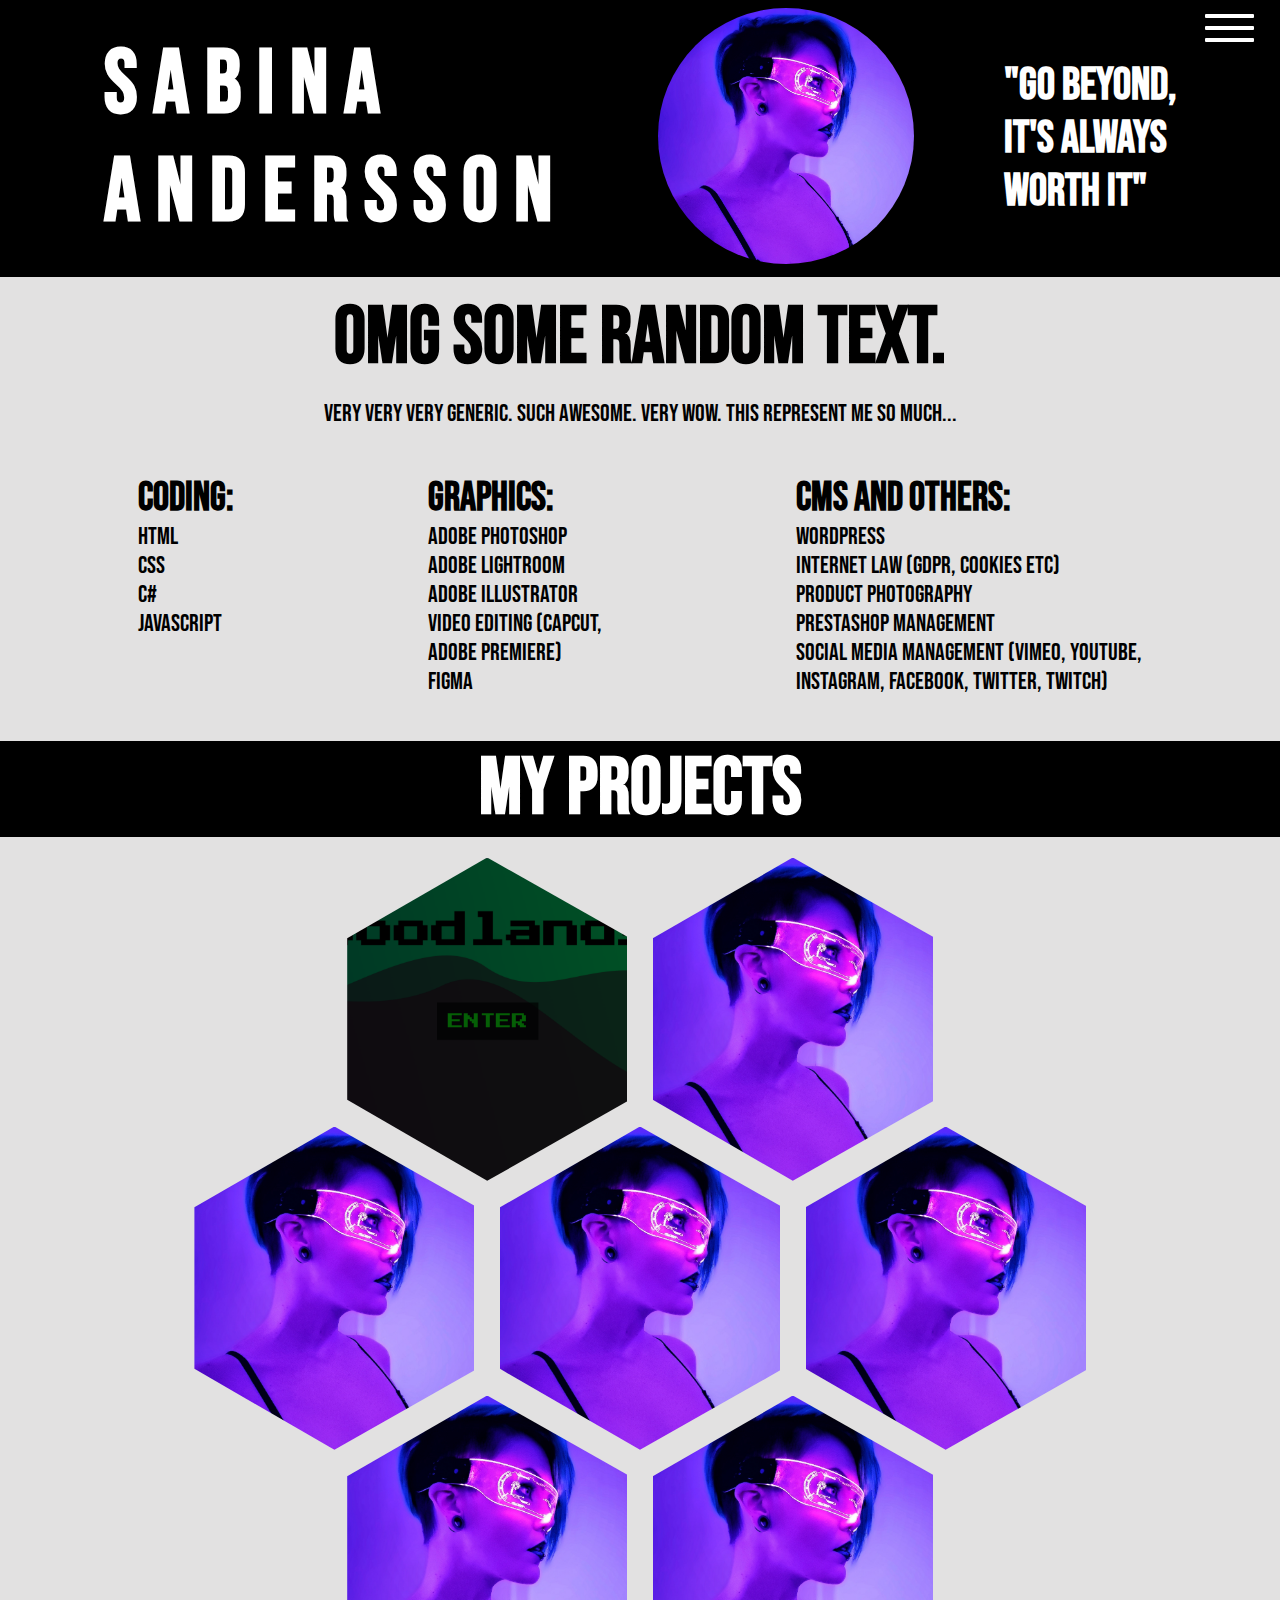
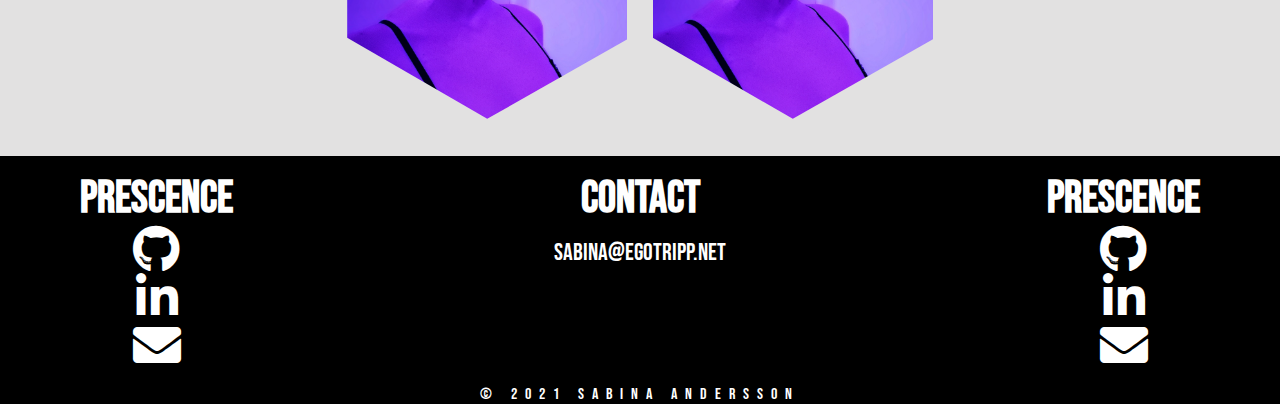
<file: index.html>
<!DOCTYPE html>
<html lang="en">

<head>
    <meta charset="UTF-8">
    <meta http-equiv="X-UA-Compatible" content="IE=edge">
    <meta name="viewport" content="width=device-width, initial-scale=1.0">
    <title>Sabina Andersson - Web Developer</title>
    <link href="/styles/fontawesome-free-5.15.4-web/css/all.css" rel="stylesheet">
    <link rel="stylesheet" href="style.css">
    <script defer src="/script.js"></script>
</head>

<body class="frontPage">
    <main>
        <!-- Header section -->
        <div class="header">
            <div class="container">
                <h1 class="whiteText">SABINA <br> ANDERSSON</h1>
                <a link href="/about-me.html"><img src="/media/sabinaandersson.jpg" alt="A picture of Sabina Andersson"
                        srcset=""></a>
                <!-- Tagline text -->
                <h3 class="whiteText">"Go beyond,<br> It's always<br> worth it"</h3>
                <!-- Menu -->
                <div class="hamburgerMenuBtn">
                    <div class="hamburgerIcon"></div>
                </div>
                <div class="menu hidden">
                    <div class="menuContent">
                        <a link href="/index.html">
                            <h2>HOME</h2>
                        </a>
                        <a link href="/about-me.html">
                            <h2>ABOUT ME</h2>
                        </a>
                        <a link href="/gallery.html">
                            <h2>GALLERY</h2>
                        </a>
                        <a link href="/projects.html">
                            <h2>MY PROJECTS</h2>
                        </a>
                    </div>
                </div>
            </div>
        </div>
        <!-- Main Container -->
        <div class="mainContainer">
            <h2>OMG SOME RANDOM TEXT.</h2>
            <p>Very very very generic. Such awesome. Very wow. This represent me so much...</p>
            <div class="rowContainer">
                <div class="contentSection">
                    <h4>Coding:</h4>
                    <ul>
                        <li>HTML</li>
                        <li>CSS</li>
                        <li>C#</li>
                        <li>JavaScript</li>
                    </ul>
                    
                </div>
                <div class="contentSection">
                    <h4>Graphics:</h4>
                    <ul>
                        <li>Adobe Photoshop</li>
                        <li>Adobe Lightroom</li>
                        <li>Adobe Illustrator</li>
                        <li>Video editing (Capcut,<br> Adobe premiere)</li>
                        <li>Figma</li>
                    </ul>
                </div>
                <div class="contentSection">
                    <h4>CMS and others:</h4>
                    <ul>
                        <li>Wordpress</li>
                        <li>Internet Law (GDPR, Cookies etc)</li>
                        <li>Product Photography</li>   
                        <li>Prestashop management</li>
                        <li>Social media management (Vimeo, Youtube,<br> Instagram, Facebook, Twitter, Twitch)</li>
                    </ul>
                </div>
            </div>
        </div>
        <!-- Container with projects -->
        <div class="projectContainer">
            <div class="textBackground whiteText">
                <h2>MY PROJECTS</h2>
            </div>
            <div class="gridContainer">
                <a class="hexagon project1 hexStyle" href="/Woodlands/index.html"></a>
                <div class="hexagon project2 hexStyle"></div>
                <div class="hexagon project3 hexStyle"></div>
                <div class="hexagon project4 hexStyle"></div>
                <div class="hexagon project5 hexStyle"></div>
                <div class="hexagon project6 hexStyle"></div>
                <div class="hexagon project7 hexStyle"></div>
            </div>
        </div>
        <!-- Footer -->
        <footer>
            <div class="footerContainer">
                <div class="socialMedia">
                    <h3>Prescence</h3>
                    <a href="https://github.com/sabinaander/" target="_blank" rel="noopener noreferrer">
                        <i class="fab fa-github"></i>
                    </a>
                    <a href="https://www.linkedin.com/in/sabina-andersson-70b3291b7/" target="_blank"
                        rel="noopener noreferrer">
                        <i class="fab fa-linkedin-in"></i>
                    </a>
                    <a href="mailto:sabina@egotripp.net">
                        <i class="fas fa-envelope"></i>
                    </a>
                </div>
                <div class="contactContainer">
                    <h3>Contact</h3>
                    <a href="mailto:sabina@egotripp.net">
                        <p>sabina@egotripp.net</p>
                    </a>
                </div>
                <div class="socialMedia">
                    <h3>Prescence</h3>
                    <a href="https://github.com/sabinaander/" target="_blank" rel="noopener noreferrer">
                        <i class="fab fa-github"></i>
                    </a>
                    <a href="https://www.linkedin.com/in/sabina-andersson-70b3291b7/" target="_blank"
                        rel="noopener noreferrer">
                        <i class="fab fa-linkedin-in"></i>
                    </a>
                    <a href="mailto:sabina@egotripp.net">
                        <i class="fas fa-envelope"></i>
                    </a>
                </div>
            </div>
            <span class="copyright">© 2021 Sabina Andersson</span>
        </footer>
    </main>
</body>

</html>
</file>
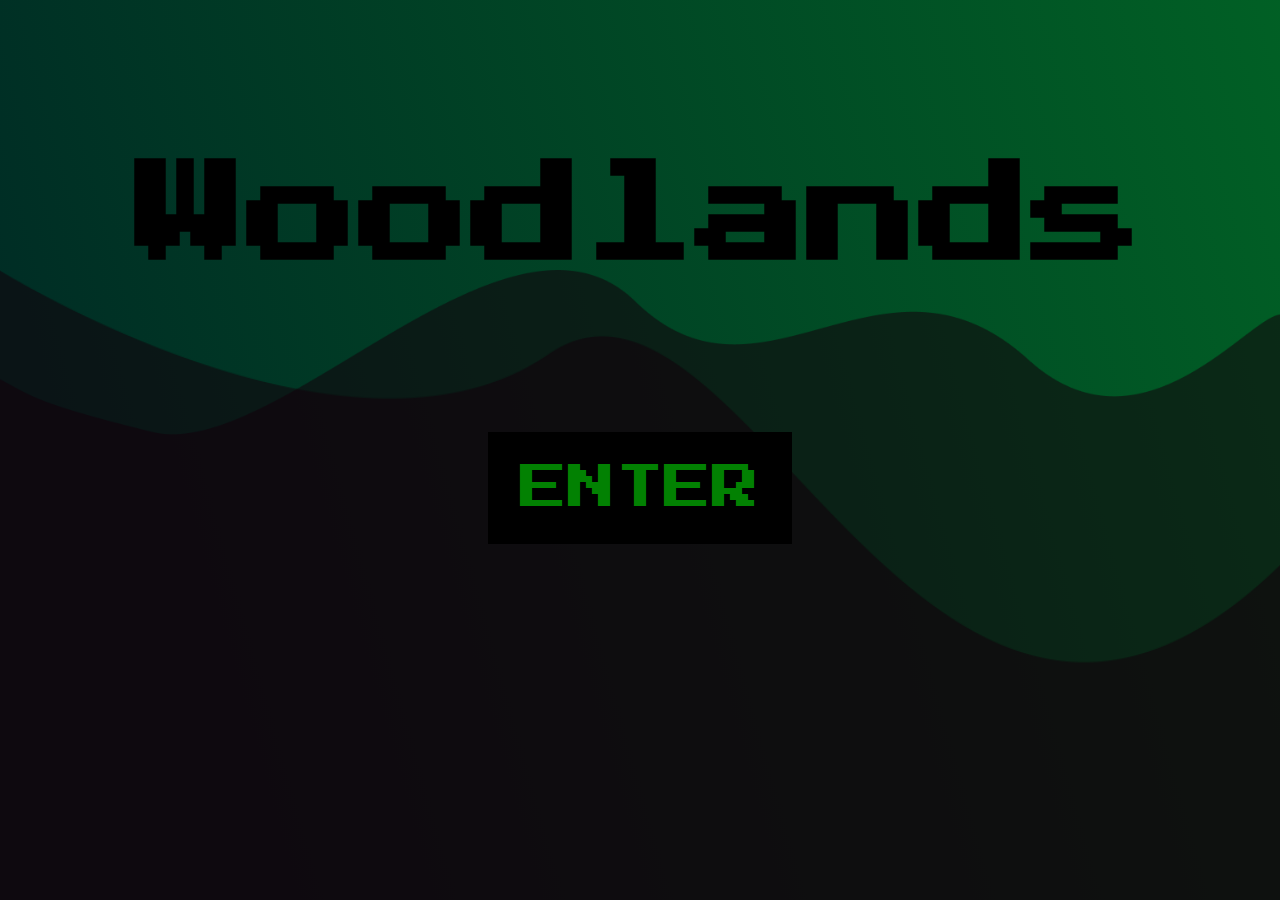
<file: Woodlands/index.html>
<!DOCTYPE html>
<html lang="en">

<head>
    <meta charset="UTF-8">
    <meta http-equiv="X-UA-Compatible" content="IE=edge">
    <meta name="viewport" content="width=device-width, initial-scale=1.0">
    <title>Woodlands</title>
    <script defer src="script.js"></script>
    <link rel="preconnect" href="https://fonts.googleapis.com">
    <link rel="preconnect" href="https://fonts.gstatic.com" crossorigin>
    <link href="https://fonts.googleapis.com/css2?family=Press+Start+2P&display=swap" rel="stylesheet">
    <link rel="stylesheet" href="style.css">
    
</head>

<body class="background">
    <div class="backgroundMountains"></div>
    <div class="main">
        <div id="page" class="active"></div>
    </div>
</body>
</file>
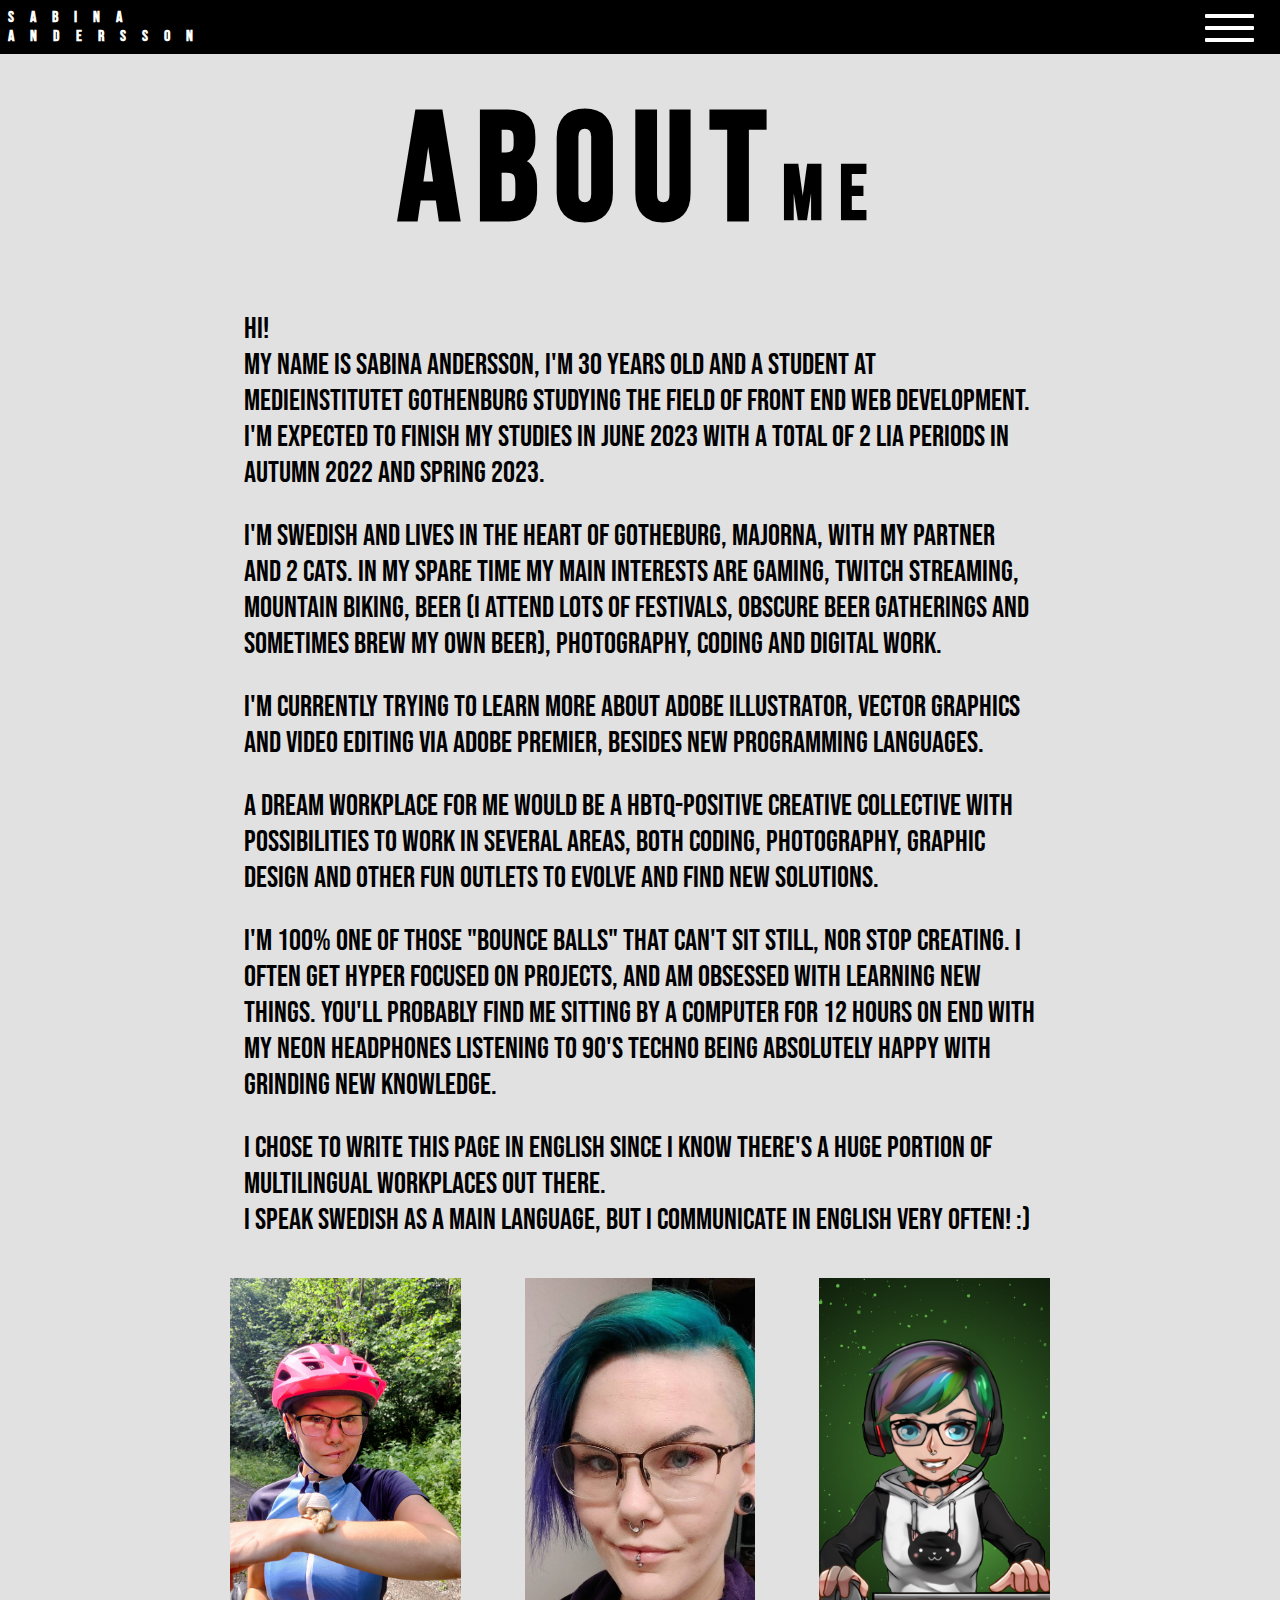
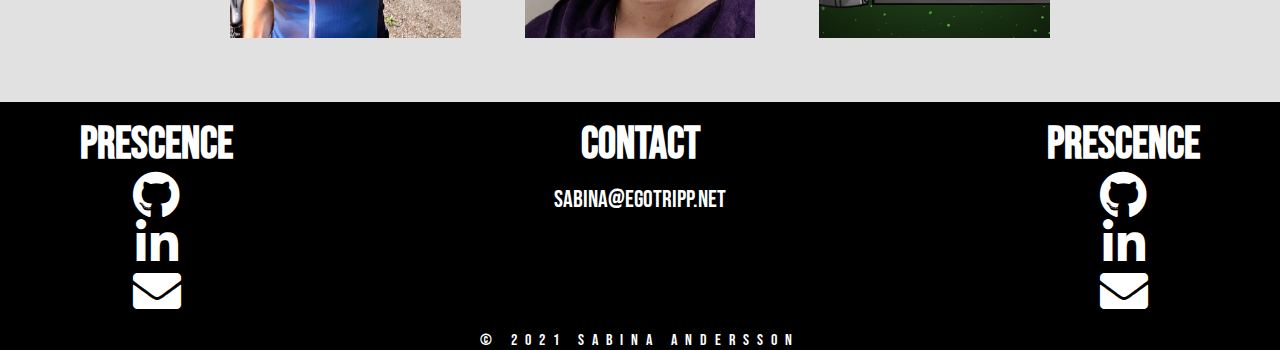
<file: about-me.html>
<!DOCTYPE html>
<html lang="en">

<head>
    <meta charset="UTF-8">
    <meta http-equiv="X-UA-Compatible" content="IE=edge">
    <meta name="viewport" content="width=device-width, initial-scale=1.0">
    <title>Sabina Andersson - About Me</title>
    <link href="/styles/fontawesome-free-5.15.4-web/css/all.css" rel="stylesheet">
    <link rel="stylesheet" href="style.css">
    <link rel="stylesheet" href="gallery.css">
    <script defer src="/script.js"></script>
</head>

<body class="subPage">
    <div class="secondHeader">
        <div class="container">
            <a link href="/index.html">
                <h1 class="whiteText">SABINA <br> ANDERSSON</h1>
            </a>
            <div class="hamburgerMenuBtn">
                <div class="hamburgerIcon"></div>
            </div>
            <div class="menu hidden">
                <div class="menuContent">
                    <a link href="/index.html">
                        <h2>HOME</h2>
                    </a>
                    <a link href="/about-me.html">
                        <h2>ABOUT ME</h2>
                    </a>
                    <a link href="/gallery.html">
                        <h2>GALLERY</h2>
                    </a>
                    <a link href="/projects.html">
                        <h2>MY PROJECTS</h2>
                    </a>
                </div>
            </div>
        </div>
    </div>
    <div class="subPageContainer" id="subPageContainer">
        <h5>ABOUT <span class="smallerText">ME</span></h5>
        <div class="sectionContainer">
            <div class="textSection">
                <p>
                    Hi!<br>
                    My name is Sabina Andersson, I'm 30 years old and a student at Medieinstitutet Gothenburg studying
                    the field of
                    Front End Web Development. <br>
                    I'm expected to finish my studies in June 2023 with a total of 2 LIA periods in Autumn 2022 and
                    Spring 2023.<br>
                </p>
                <p>
                    I'm Swedish and lives in the heart of gotheburg, majorna, with my partner and 2 cats.
                    In my spare time my main interests are gaming, twitch streaming, mountain biking, beer (I attend
                    lots of festivals, obscure beer gatherings and sometimes brew my own beer), photography, coding and
                    digital work.
                </p>
                <p>
                    I'm currently trying to learn more about Adobe illustrator, vector graphics and video editing via
                    adobe premier, besides new programming languages.
                </p>
                <p>
                    A dream workplace for me would be a hbtq-positive creative collective with possibilities to work in
                    several areas, both coding, photography, graphic design and other fun outlets to evolve and find new
                    solutions.
                </p>
                <p>
                    I'm 100% one of those "bounce balls" that can't sit still, nor stop creating. I often get hyper
                    focused on projects, and am obsessed with learning new things.
                    You'll probably find me sitting by a computer for 12 hours on end with my neon headphones listening
                    to 90's techno being absolutely happy with grinding new knowledge.
                </p>
                <p>I chose to write this page in English since I know there's a huge portion of multilingual workplaces
                    out there.<br>
                    I speak Swedish as a main language, but I communicate in English very often! :) </p>
            </div>
            <div class="imageSection">
                <img src="/media/sabina-with-snail.jpg">
                <img src="media/sabina-2.jpg">
                <img src="/media/avatar.jpg">
            </div>
        </div>
    </div>

    <footer>
        <div class="footerContainer">
            <div class="socialMedia">
                <h3>Prescence</h3>
                <a href="https://github.com/sabinaander/" target="_blank" rel="noopener noreferrer">
                    <i class="fab fa-github"></i>
                </a>
                <a href="https://www.linkedin.com/in/sabina-andersson-70b3291b7/" target="_blank"
                    rel="noopener noreferrer">
                    <i class="fab fa-linkedin-in"></i>
                </a>
                <a href="mailto:sabina@egotripp.net">
                    <i class="fas fa-envelope"></i>
                </a>      
            </div>
            <div class="contactContainer">
                <h3>Contact</h3>
                <a href="mailto:sabina@egotripp.net">
                    <p>sabina@egotripp.net</p>
                </a>
            </div>
            <div class="socialMedia">
                <h3>Prescence</h3>
                <a href="https://github.com/sabinaander/" target="_blank" rel="noopener noreferrer">
                    <i class="fab fa-github"></i>
                </a>
                <a href="https://www.linkedin.com/in/sabina-andersson-70b3291b7/" target="_blank"
                    rel="noopener noreferrer">
                    <i class="fab fa-linkedin-in"></i>
                </a>
                <a href="mailto:sabina@egotripp.net">
                    <i class="fas fa-envelope"></i>
                </a>
            </div>
        </div>
        <span class="copyright">© 2021 Sabina Andersson</span>
    </footer>
</body>
</file>
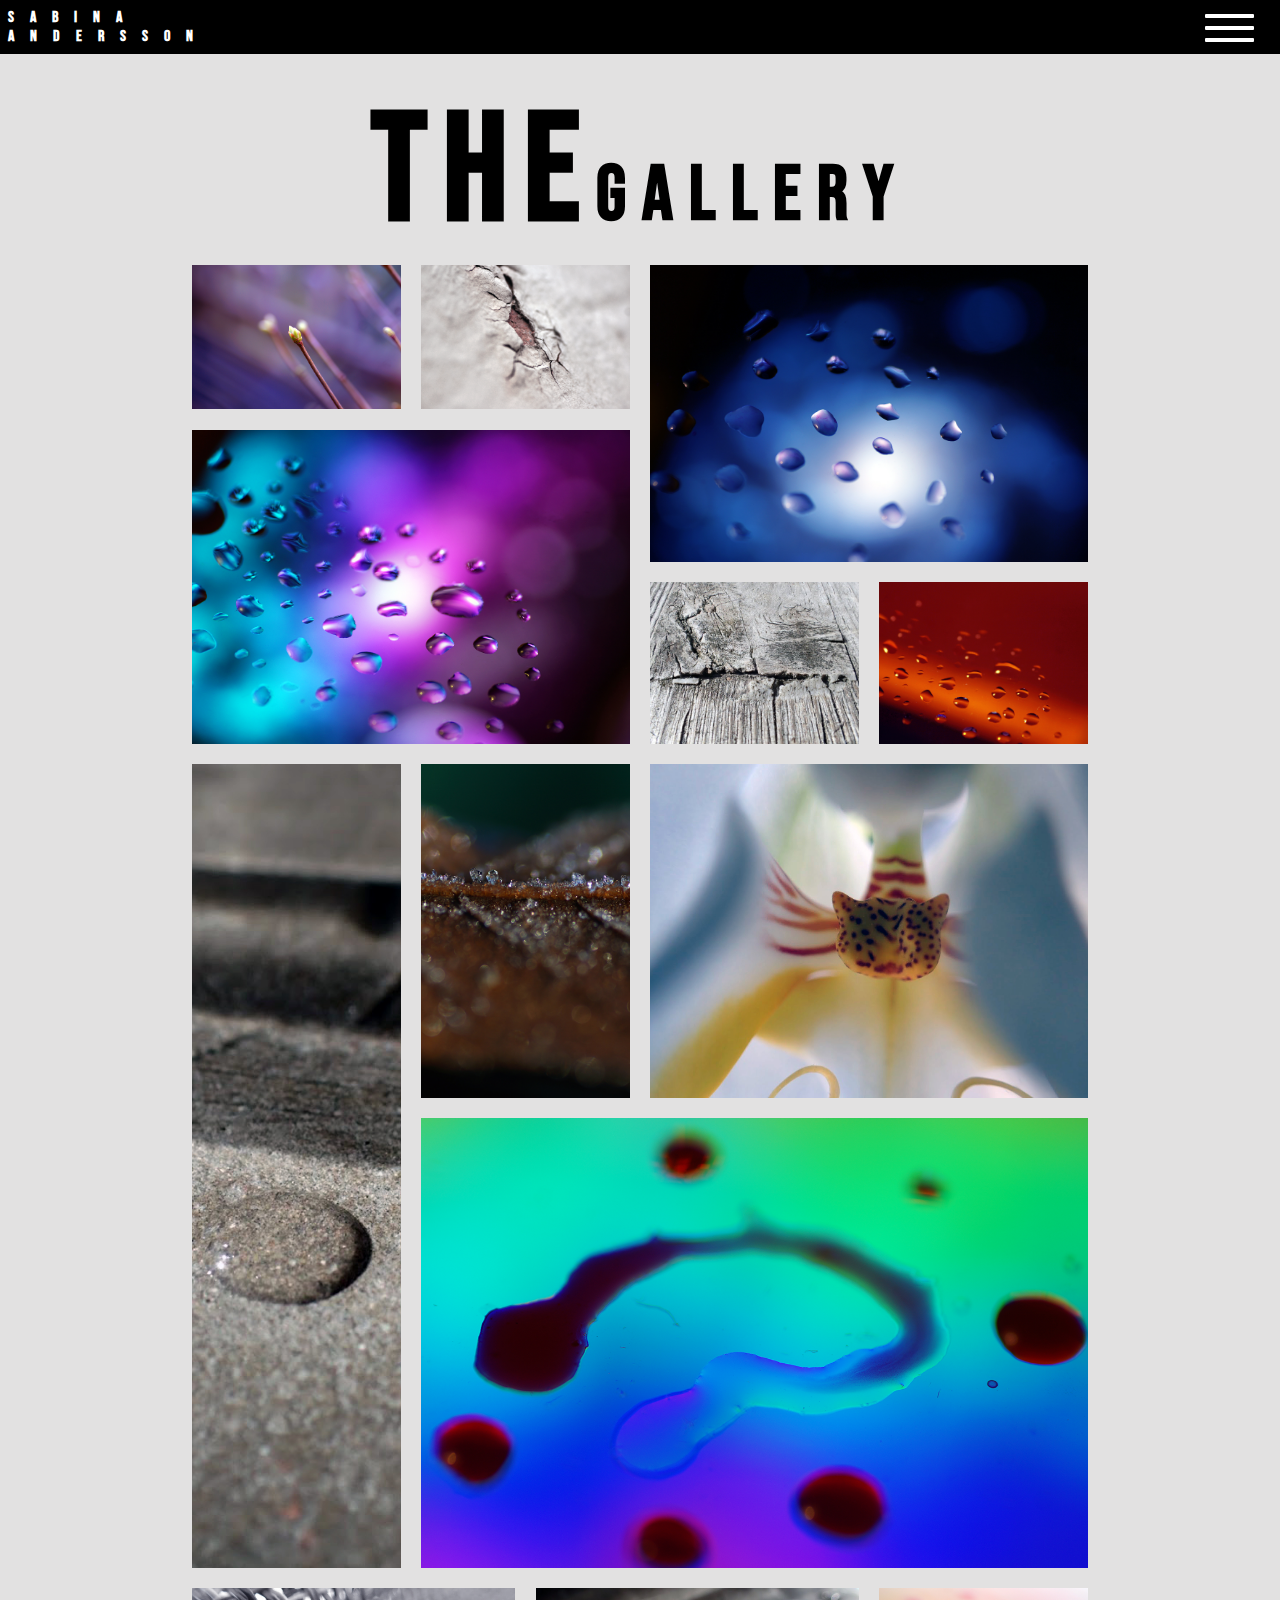
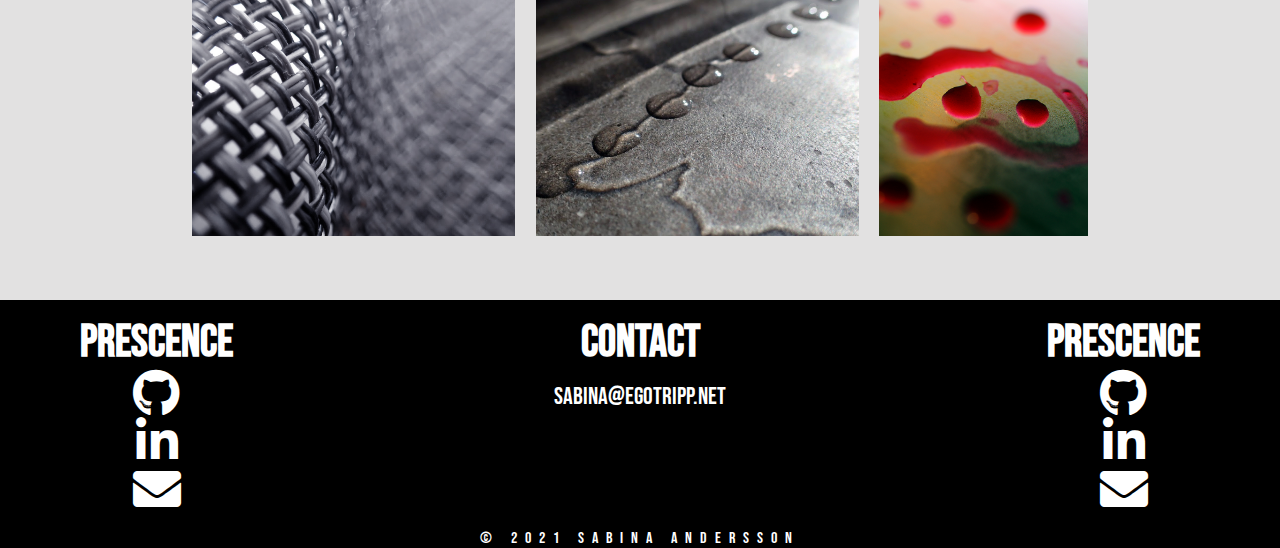
<file: gallery.html>
<!DOCTYPE html>
<html lang="en">

<head>
    <meta charset="UTF-8">
    <meta http-equiv="X-UA-Compatible" content="IE=edge">
    <meta name="viewport" content="width=device-width, initial-scale=1.0">
    <title>Sabina Andersson - Gallery</title>
    <link href="/styles/fontawesome-free-5.15.4-web/css/all.css" rel="stylesheet">
    <link rel="stylesheet" href="style.css">
    <link rel="stylesheet" href="gallery.css">
    <script defer src="/script.js"></script>
</head>

<body class="subPage">
    <div class="secondHeader">
        <div class="container">
            <a link href="/index.html">
                <h1 class="whiteText">SABINA <br> ANDERSSON</h1>
            </a>
            <div class="hamburgerMenuBtn">
                <div class="hamburgerIcon"></div>
            </div>
            <div class="menu hidden">
                <div class="menuContent">
                    <a link href="/index.html">
                        <h2>HOME</h2>
                    </a>
                    <a link href="/about-me.html">
                        <h2>ABOUT ME</h2>
                    </a>
                    <a link href="/gallery.html">
                        <h2>GALLERY</h2>
                    </a>
                    <a link href="/projects.html">
                        <h2>MY PROJECTS</h2>
                    </a>
                </div>
            </div>
        </div>
    </div>
    <div class="subPageContainer" id="subPageContainer">
        <h5>THE <span class="smallerText">GALLERY</span></h5>
        <div class="galleryContainer">
            <!-- Item 1 -->
            <figure class="previewImage" class="galleryItem" data-col="2" data-row="3">
                <img src="/media/gallery/bloom.jpg" onclick="openImage(event)" alt="" srcset="">
            </figure>
            <!-- Item 2 -->
            <figure class="previewImage" class="galleryItem" data-col="2" data-row="3">
                <img src="/media/gallery/cracked_wall.jpg" onclick="openImage(event)" alt="" srcset="">
            </figure>
            <!-- Item 3 -->
            <figure class="previewImage" class="galleryItem" data-col="4" data-row="4">
                <img src="/media/gallery/droplets_1.jpg" onclick="openImage(event)" alt="" srcset="">
            </figure>
            <!-- Item 4 -->
            <figure class="previewImage" class="galleryItem" data-col="4" data-row="4">
                <img src="/media/gallery/droplets_2.jpg" onclick="openImage(event)" alt="" srcset="">
            </figure>
            <!-- Item 5 -->
            <figure class="previewImage" class="galleryItem" data-col="2" data-row="3">
                <img src="/media/gallery/wood.jpg" onclick="openImage(event)" alt="" srcset="">
            </figure>
            <!-- Item 6 -->
            <figure class="previewImage" class="galleryItem" data-col="2" data-row="3">
                <img src="/media/gallery/droplets_3.jpg" onclick="openImage(event)" alt="" srcset="">
            </figure>
            <!-- Item 7 -->
            <figure class="previewImage" class="galleryItem" data-col="2" data-row="4">
                <img src="/media/gallery/droplets_4.jpg" onclick="openImage(event)" alt="" srcset="">
            </figure>
            <!-- Item 8 -->
            <figure class="previewImage" class="galleryItem" data-col="2" data-row="3">
                <img src="/media/gallery/flozen_leaf.jpg" onclick="openImage(event)" alt="" srcset="">
            </figure>
            <!-- Item 9 -->
            <figure class="previewImage" class="galleryItem" data-col="4" data-row="3">
                <img src="/media/gallery/orchid.jpg" onclick="openImage(event)" alt="" srcset="">
            </figure>
            <!-- Item 10 -->
            <figure class="previewImage" class="galleryItem" data-col="6" data-row="1">
                <img src="/media/gallery/splatter_1.png" onclick="openImage(event)" alt="" srcset="">
            </figure>
            <!-- Item 11 -->
            <figure class="previewImage" class="galleryItem" data-col="3" data-row="2">
                <img src="/media/gallery/place_mat.jpg" onclick="openImage(event)" alt="" srcset="">
            </figure>
            <!-- Item 12 -->
            <figure class="previewImage" class="galleryItem" data-col="3" data-row="2">
                <img src="/media/gallery/droplets_5.jpg" onclick="openImage(event)" alt="" srcset="">
            </figure>
            <!-- Item 13 -->
            <figure class="previewImage" class="galleryItem" data-col="2" data-row="2">
                <img src="/media/gallery/splatter_2.jpg" onclick="openImage(event)" alt="" srcset="">
            </figure>


        </div>
    </div>

    <footer>
        <div class="footerContainer">
            <div class="socialMedia">
                <h3>Prescence</h3>
                <a href="https://github.com/sabinaander/" target="_blank" rel="noopener noreferrer">
                    <i class="fab fa-github"></i>
                </a>
                <a href="https://www.linkedin.com/in/sabina-andersson-70b3291b7/" target="_blank"
                    rel="noopener noreferrer">
                    <i class="fab fa-linkedin-in"></i>
                </a>
                <a href="mailto:sabina@egotripp.net">
                    <i class="fas fa-envelope"></i>
                </a>
            </div>
            <div class="contactContainer">
                <h3>Contact</h3>
                <a href="mailto:sabina@egotripp.net">
                    <p>sabina@egotripp.net</p>
                </a>
            </div>
            <div class="socialMedia">
                <h3>Prescence</h3>
                <a href="https://github.com/sabinaander/" target="_blank" rel="noopener noreferrer">
                    <i class="fab fa-github"></i>
                </a>
                <a href="https://www.linkedin.com/in/sabina-andersson-70b3291b7/" target="_blank"
                    rel="noopener noreferrer">
                    <i class="fab fa-linkedin-in"></i>
                </a>
                <a href="mailto:sabina@egotripp.net">
                    <i class="fas fa-envelope"></i>
                </a>
            </div>
        </div>
        <span class="copyright">© 2021 Sabina Andersson</span>
    </footer>
</body>
</file>
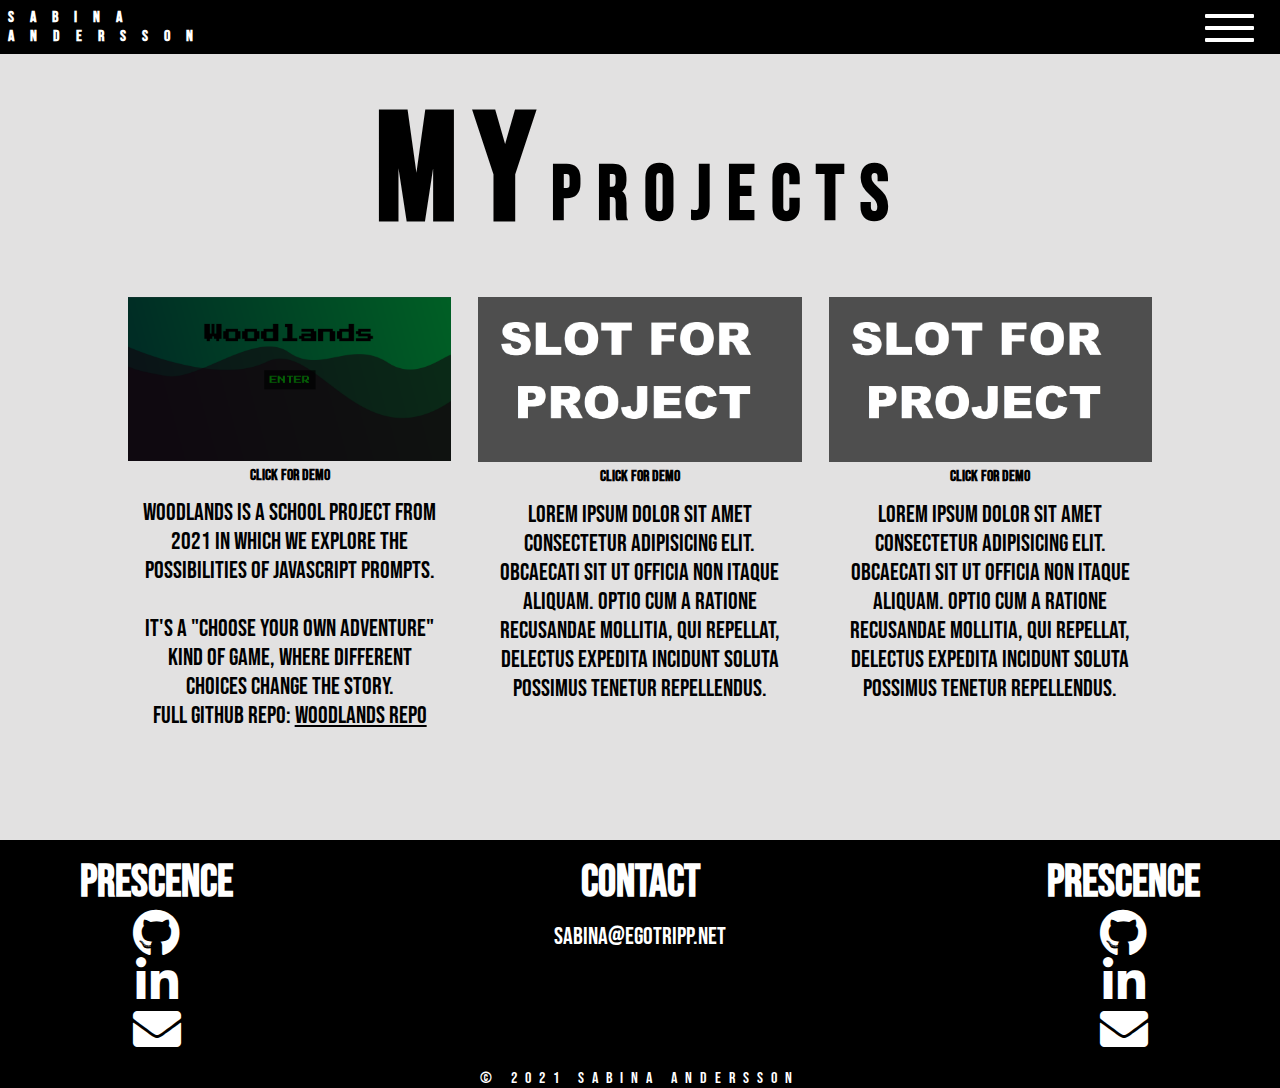
<file: projects.html>
<!DOCTYPE html>
<html lang="en">

<head>
    <meta charset="UTF-8">
    <meta http-equiv="X-UA-Compatible" content="IE=edge">
    <meta name="viewport" content="width=device-width, initial-scale=1.0">
    <title>Sabina Andersson - My Projects</title>
    <link href="/styles/fontawesome-free-5.15.4-web/css/all.css" rel="stylesheet">
    <link rel="stylesheet" href="style.css">
    <link rel="stylesheet" href="gallery.css">
    <script defer src="/script.js"></script>
</head>

<body class="subPage">
    <!-- Header section -->
    <div class="secondHeader">
        <div class="container">
            <a link href="/index.html">
                <h1 class="whiteText">SABINA <br> ANDERSSON</h1>
            </a>
            <!--  Menu -->
            <div class="hamburgerMenuBtn">
                <div class="hamburgerIcon"></div>
            </div>
            <div class="menu hidden">
                <div class="menuContent">
                    <a link href="/index.html">
                        <h2>HOME</h2>
                    </a>
                    <a link href="/about-me.html">
                        <h2>ABOUT ME</h2>
                    </a>
                    <a link href="/gallery.html">
                        <h2>GALLERY</h2>
                    </a>
                    <a link href="/projects.html">
                        <h2>MY PROJECTS</h2>
                    </a>
                </div>
            </div>
        </div>
    </div>

    <!-- Sub Main Container for projects page -->
    <div class="subPageContainer" id="subPageContainer">
        <h5>MY <span class="smallerText">PROJECTS</span></h5>
        <div class="rowContainer">
            <!-- Item 1 -->
            <figure class="previewImage galleryItem">
                <a href="/Woodlands/index.html" target="_blank" rel="noopener noreferrer"><img
                        src="/Woodlands/media/printScreen.png"></a>
                <h6>click for demo</h6>
                <p>Woodlands is a school project from 2021 in which we explore the possibilities of JavaScript
                    prompts.<br><br>
                    It's a "choose your own adventure" kind of game, where different choices change the story.<br>
                    Full github repo: <a href="https://github.com/sabinaander/Woodlands" target="_blank"
                        rel="noopener noreferrer">WOODLANDS REPO</a>
                </p>
            </figure>
            <!-- Item 2 -->
            <figure class="previewImage galleryItem">
                <a href=""><img src="/media/slot-for-project.png"></a>
                <h6>click for demo</h6>
                <p>Lorem ipsum dolor sit amet consectetur adipisicing elit. Obcaecati sit ut officia non itaque aliquam.
                    Optio cum a ratione recusandae mollitia, qui repellat, delectus expedita incidunt soluta possimus
                    tenetur repellendus.</a>
                </p>
            </figure>
            <!-- Item 3 -->
            <figure class="previewImage galleryItem">
                <a href=""><img src="/media/slot-for-project.png"></a>
                <h6>click for demo</h6>
                <p>Lorem ipsum dolor sit amet consectetur adipisicing elit. Obcaecati sit ut officia non itaque aliquam.
                    Optio cum a ratione recusandae mollitia, qui repellat, delectus expedita incidunt soluta possimus
                    tenetur repellendus.</a>
                </p>
            </figure>
        </div>
    </div>

    <footer>
        <div class="footerContainer">
            <div class="socialMedia">
                <h3>Prescence</h3>
                <i class="fab fa-github"></i>
                <i class="fab fa-linkedin-in"></i>
                <i class="fas fa-envelope"></i>
            </div>
            <div class="contactContainer">
                <h3>Contact</h3>
                <p>sabina@egotripp.net</p>
            </div>
            <div class="socialMedia">
                <h3>Prescence</h3>
                <i class="fab fa-github"></i>
                <i class="fab fa-linkedin-in"></i>
                <i class="fas fa-envelope"></i>
            </div>
        </div>
        <span class="copyright">© 2021 Sabina Andersson</span>
    </footer>
</body>
</file>
<file: style.css>
@import url('https://fonts.googleapis.com/css2?family=Bebas+Neue&display=swap');

* {
    padding: 0;
    margin: 0;
    list-style: none;
    box-sizing: border-box;
}

body {
    background-color: rgb(226, 225, 225);
    font-family: 'Bebas Neue', sans-serif;
    min-height: 100%;
}

/* Styling for text, links and such */
.whiteText {
    color: white;
}

h1 {
    letter-spacing: 1rem;
    font-size: 7vw;
}

h2 {
    font-size: 5rem;
    text-align: center;
}

h3 {
    font-size: 3.5vw;
}

h4 {
    font-size: 2.5rem;
}

h5 {
    display: flex;
    align-items: baseline;
    justify-content: center;
    letter-spacing: 1rem;
    font-size: 12vw;
}

h6 {
    text-align: center;
    font-size: 1rem;
}

p {
    font-size: 1.5rem;
    padding: 1.5vh;
    text-align: center;
}

i {
    font-size: 3rem;
}

a {
    color: black;
}

li {
    font-size: 1.5rem;
}

.smallerText {
    font-size: 0.5em;
}

/* HAMBURGERICON */
/*container for the hamburgermenu*/

.hamburgerMenuBtn {
    cursor: pointer;
    position: fixed;
    height: 0.9rem;
    right: 2vw;
    top: 1.8rem;
    display: flex;
    z-index: 2;
    mix-blend-mode: difference;
}


/*creates all lines for hamburgericon*/

.hamburgerIcon {
    color: white;
    background-color: currentColor;
    height: 4px;
    width: 3.0625rem;
    border-radius: 1px;
    margin-top: -0.2rem;
    transition-duration: .22s;
    transition-timing-function: cubic-bezier(.55, .055, .675, .19);
}

/*on click animations*/

/*hides one line and makes a +, spins for X*/

.hamburgerIcon.active {
    transform: rotate(225deg);
    transition-delay: .12s;
    transition-timing-function: cubic-bezier(0.22, 0.61, 0.36, 1);
}

.hamburgerIcon:before {
    height: 4px;
    width: 3.0625rem;
    content: '';
    background-color: currentColor;
    border-radius: 1px;
    display: block;
    position: absolute;
    top: -0.9rem;
    transition: top .1s ease-in .25s, opacity .1s ease-in;
}

.hamburgerIcon.active::before {
    top: 0;
    opacity: 0;
    transition: top .1s ease-out, opacity .1s ease-out .12s;
}

.hamburgerIcon:after {
    height: 4px;
    border-radius: 1px;
    width: 3.0625rem;
    content: '';
    background-color: currentColor;
    display: block;
    position: absolute;
    bottom: 0.05rem;
    transition: bottom .1s ease-in .25s, transform .22s cubic-bezier(.55, .055, .675, .19);
}

.hamburgerIcon.active::after {
    bottom: 0;
    transform: rotate(-90deg);
    transition: bottom .1s ease-out, transform .22s cubic-bezier(.215, .61, .355, 1) .12s;
}

/*STOP HAMBURGER ICON*/

/*menu when clicking hamburgerMenu*/

.menu {
    display: block;
    position: fixed;
    background: var(--clr-dark-blue);
    top:0;
    bottom: 0;
    right: 0;
    color: black;
    z-index: 1;
    max-width: 30rem;
    width: 100%;
    height: 100vh;

    display: flex;
    gap: 14vh;
    flex-direction: column;
    overflow-x: hidden;
    overflow-y: auto;  
    transition: all 250ms ease-in-out;
    transform: translateX(100%);
}

.menuContent {
    top: 3.6rem;
    margin-top: 3.6rem;
    padding: 2vw;
    background-color: white;
    height: 100%;
}

.menu.active,
.menu:focus-within {
    transform: translateX(0);
}

/* Header */
.header {
    background-color: rgb(0, 0, 0);
    display: flex;
    width: 100%;
    justify-content: center;
}

/* Subpage / secondary header */
.secondHeader {
    background-color: rgb(0, 0, 0);
    display: flex;
    width: 100%;
    position: sticky;
    top: 0;
    z-index: 1;
}
.secondHeader h1 {
    font-size: 1rem;
}

.textBackground {
    background-color: black;
    width: 100%;
    margin: 0;
}

.container {
    display: flex;
    align-items: center;
    gap: 7vw;
    padding: 0.5rem
}

.container img {
    border-radius: 50%;
    width: 20vw;
    height: 20vw;
}

.mainContainer {
    padding: 1vw;
    display: flex;
    flex-direction: column;
    align-items: center;
}

.sectionContainer {
    margin-top: 2rem;
    display: flex;
    flex-direction: column;
    align-items: center;
    width: 80%;
    gap: 3vh;
}

.rowContainer {
    margin-top: 2rem;
    display: flex;
    align-items: flex-start;
    width: 80%;
    gap: 3vh;
    margin-bottom: 2rem;
    justify-content: space-between;
}

.rowContainer p {
    font-size: 1.5rem;
}

.textSection {
    width: 80%;
    text-align: left;
}

.textSection p {
    text-align: left;
    font-size: 1.9rem;
}

.imageSection {
    display: flex;
    justify-content: space-between;
    width: 80%;
    color: white;
    gap: 1rem;
}

.imageSection img {
    height: 40vh;
    width: 18vw;
    object-fit: cover;
}

.subPageContainer {
    display: flex;
    align-items: center;
    flex-direction: column;
    z-index: 0;
    position: relative;
    margin-top: 3vh;
}

/*PROJECT SECTION*/
.projectContainer {
    display: flex;
    align-items: center;
    flex-direction: column;
}

.gridContainer {
    margin-top: 3rem;
    display: grid;
    grid-template-columns: 1fr 1fr 1fr 1fr 1fr 1fr;
    grid-template-rows: 1fr 1fr 1fr;
    place-content: center;
}

/* Hexagon "gallery" */
.hexagon {
    clip-path: polygon(50% 0, 101% 25%, 101% 75%, 50% 100.07%, 0 75%, 0 25%);
    overflow: hidden;
    grid-column-end: span 2;
    margin: -3vh 1vw;
    transition: transform .2s;
    display: block;
}

.hexagon:hover {
    transform: scale(1.1);
}

.hexagon:nth-child(5n + 1) {
    grid-column-start: 2;
}

.hexStyle{
    background-size: cover;
    background-position: center;
    height: 323px;
    width: 280px;
}

.project1 {
    background-image: url(/Woodlands/media/printScreen.png);   
}

.project2 {
    background-image: url(/media/sabinaandersson.jpg);
}

.project3 {
    background-image: url(/media/sabinaandersson.jpg);
}

.project4 {
    background-image: url(/media/sabinaandersson.jpg);
}

.project5 {
    background-image: url(/media/sabinaandersson.jpg);
}

.project6 {
    background-image: url(/media/sabinaandersson.jpg);
}

.project7 {
    background-image: url(/media/sabinaandersson.jpg);
}

/* Footer */
.footerContainer {
    text-align: center;
    display: flex;
    flex-direction: row;
    justify-content: space-between;
    padding: 1rem;
    margin: 4rem 5vw 0 5vw;
}

footer {
    background-color: black;
    color: white;
}

.socialMedia {
    display: flex;
    flex-direction: column;
}

.socialMedia a,
.contactContainer a {
    color: white;
    text-decoration: none;
}


.copyright {
    display: flex;
    justify-content: center;
    letter-spacing: 0.5rem;
}


/* Media queries */

@media screen and (max-width: 1024px) {

    h1 {
        font-size: 2rem;
    }

    h3 {
        font-size: 2rem;
    }

    .sectionContainer {
        width: 90vw;
    }

    .textSection {
        width: 90vw;
    }

    .imageSection {
        width: 90vw;
    }

    .imageSection img {
        width: 25vw;
    }
}


@media screen and (max-width: 920px) {

    h1 {
        font-size: 2rem;
    }

    h3 {
        font-size: 2rem;
    }

    .hexagon {
        clip-path: none;
        height: 150px;
    }

    .gridContainer {
        gap: 4.5rem 0;
    }
}

@media screen and (max-width: 780px) {
    .header {
        height: 15vh;
    }

    h1 {
        font-size: 2rem;
    }

    h2 {
        font-size: 3rem;
    }

    h4 {
        font-size: 1.5rem;
    }


    .container img {
        max-width: 7rem;
        max-height: 7rem;
        padding: 1vw;
    }
    .container h3 {
        display: none;
    }

    .hexagon {
        height: 120px;
        width: 380px;
    }

    .gridContainer {
        display: flex;
        flex-direction: column;
    }
}

@media screen and (max-width: 480px) {
    .container {
        gap: 0;
        padding: 0;
    }

    .rowContainer {
        text-align: center;
        flex-direction: column;
        align-items: center;
        width: 90%;
    }

    .secondHeader .container {
        padding: 0.5rem;
    }

    .footerContainer {
        flex-direction: column;
        align-items: center;
    }

    i {
        font-size: 2rem;
    }

    .copyright {
        text-align: center;
    }

    h1 {
        font-size: 1.5rem;
    }

    h2 {
        font-size: 2rem;
    }

    h4 {
        font-size: 1.5rem;
    }

    .imageSection {
        flex-direction: column;
        align-items: center;
    }

    .imageSection img {
        width: 70vw;
        height: 30vh;
    }
}

@media screen and (max-width: 390px) {
    .container img {
        display: none;
    }

    .header {
    height: 3.6rem;
    width: 100%;
    position: sticky;
    top: 0;
    z-index: 1;
    justify-content: left;
    }

    .header h1 {
    font-size: 1rem;
    margin-left: 0.6rem;
    }
    .secondHeader {
        height: 3.6rem;
    }
    h1 {
        font-size: 1.2rem;
    }

    .hexagon {
        height: 120px;
        width: 310px;
    }

    .imageSection img {
        width: 70vw;
        height: 20vh;
    }
}
</file>
<file: Woodlands/style.css>
* {
    font-family: 'Press Start 2P', cursive;
    color: white;
}

body {
    height: 100vh;
    padding: 0;
    margin: 0;
}

.background {
    background: linear-gradient(254.46deg, rgba(5, 255, 0, 0.2) 0%, rgba(0, 0, 0, 0.2) 89.64%);
    background-color: #00382E;
    animation: backgroundFade 10s;
}

.backgroundMountains {
    background: url(media/Vector-1.png), url(media/Vector-2.png);
    background-size: 100% 70%;
    height: 100vh;
    background-position: bottom;
    background-repeat: no-repeat;
    animation: fadeIn 10s ease-in-out, move 5s linear;
}

.dead {
    background-color: rgba(255, 0, 0, 0.329);
    height: 100vh;
}

.fadein {
    animation: fadeIn 5s ease-in-out;
    flex-direction: column;
}

.blink {
    animation: blink 2s infinite;
}

@keyframes fadeIn {
    0% {
        opacity: 0;
    }
    100% {
        opacity: 1;
    }
}

@keyframes blink {
    0% {
        opacity: 0;
    }
    100% {
        opacity: 1;
    }
}

@keyframes backgroundFade {
    0% {
        background-color: #001411;
    }
    100% {
        background-color: #00382E;
    }
}

@keyframes move {
    0% {
        background-size: 100% 0%;
    }
    100% {
        background-size: 100% 70%;
    }
}

.main {
    position: absolute;
    top: 0;
    left: 0;
    width: 100%;
    height: 100%;
}

.box {
    background: rgba(0, 194, 255, 0.18);
    width: 70vw;
    font-size: 2rem;
    padding: 2rem;
    border-radius: 76px;
    font-family: 'Press Start 2P', cursive;
    line-height: 1.6;
    margin-top: 3rem;
    margin-bottom: 3rem;
    text-align: center;
}

.errorText {
    color: red;
    font-size: 1.1rem;
    margin-top: 2em;
}

.biggerFont {
    font-size: 2.5rem;
}

.dead p {
    font-size: 3rem;
    text-align: center;
    padding: 2rem;
    border-radius: 76px;
    line-height: 1.6;
    width: 70%;
}

.dualButtons {
    display: flex;
    flex-direction: row;
    align-content: space-between;
    gap: 5rem;
}

input {
    border: none;
    padding: 2rem;
    width: 70%;
    background-color: #c4c4c46b;
    color: black;
    font-size: 1.2rem;
    outline: none;
}

input::placeholder {
    color: black;
    font-size: 1.2rem;
    letter-spacing: 0.2rem;
    padding-left: 1em;
}

.cardBox {
    display: flex;
    flex-direction: row;
    justify-content: center;
    margin-top: 3rem;
}

.cardColumn {
    width: 70vw;
    font-size: 1.5rem;
    background: rgba(0, 194, 255, 0.18);
    border-radius: 76px;
    flex-direction: column;
    align-items: center;
    padding: 4rem;
    display: flex;
    margin-bottom: 3rem;
}

.card {
    width: 70vw;
    font-size: 1.5rem;
    background: rgba(0, 194, 255, 0.18);
    border-radius: 76px;
    align-items: center;
    padding: 4rem;
    display: flex;
    gap: 4rem;
}

.card p {
    line-height: 2;
    font-size: 1.5rem;
}

.nextContainer {
    position: relative;
    text-align: center;
    margin-top: -5vh;
}

.nextArrow {
    max-width: 20vw;
}

.charImg {
    max-width: 30vw;
    margin-top: -5vh;
}

.pixelImg {
    max-width: 20vw;
    margin-top: -5vh;
}

h1, h2, h3, button {
    font-family: 'Press Start 2P', cursive;
    text-align: center;
}

h1 {
    margin-top: 10rem;
    margin-bottom: 10rem;
    font-size: 7rem;
    color: black;
}

h2 {
    font-size: 5rem;
}

h3 {
    font-size: 2rem;
}

.centerContainer {
    display: flex;
    justify-content: center;
    align-items: center;
    flex-direction: column;
}

button {
    width: fit-content;
    font-size: 3rem;
    background-color: black;
    color: rgb(2, 129, 2);
    border: none;
    top: 50%;
    padding: 2rem;
}

.redText {
    color: rgb(255, 0, 0);
}

.smallText {
    font-size: 1rem;
}

.card-list {
    width: 70%;
    padding: 0;
}

.card-list li {
    background: #C4C4C4;
    list-style: none;
    height: 3vh;
    margin-top: 1.5vw;
}

/*KEEP AT BOTTOM TO KEEP FLEX FOR TOGGLE STATES*/

.page {
    display: none;
}

.page.active {
    display: flex;
    flex-direction: column;
}
</file>
<file: gallery.css>
.galleryContainer {
    display: grid;
    grid-template-columns: repeat(8, 1fr);
    grid-gap: 1.6vw;
    width: 70%;
    z-index: 0;
    position: relative;
}

.previewImage img {
    width: 100%;
    height: 100%;
    z-index: 1;
    object-fit: cover;
    transition: transform 300ms;
    cursor: pointer;
}

#container {
    display: none;
}

#container.active {
    display: block;
}

#bigImageContainer {
    z-index: 2;
    position: fixed;
    top: 50%;
    transform: translateY(-50%) translateX(-50%);
    left: 50%;
}

#bigImageContainer img {
    max-height: 80vh;
    object-fit: cover;
    max-width: 80vw;
}

#shadowContainer {
    width: 100%;
    height: 100vh;
    background-color: #00000063;
    position: fixed;
    top: 0;
    left: 0;
}

.previewImage img:hover {
    transform: scale(1.1);
    z-index: 0;
}
/* Defining the grid spans */
/* column-span */
[data-col='2'] {
    grid-column: span 2;
}

[data-col='3'] {
    grid-column: span 3;
}

[data-col='4'] {
    grid-column: span 4;
}

[data-col='5'] {
    grid-column: span 5;
}

[data-col='6'] {
    grid-column: span 6;
}
/* row-span */
[data-row='2'] {
    grid-row: span 2;
}

[data-row='3'] {
    grid-row: span 3;
}

[data-row='4'] {
    grid-row: span 4;
}

[data-row='5'] {
    grid-row: span 5;
}

[data-row='6'] {
    grid-row: span 6;
}

@media screen and (max-width: 920px) {

    .galleryContainer {
        width: 90%;
    }
}
</file>
